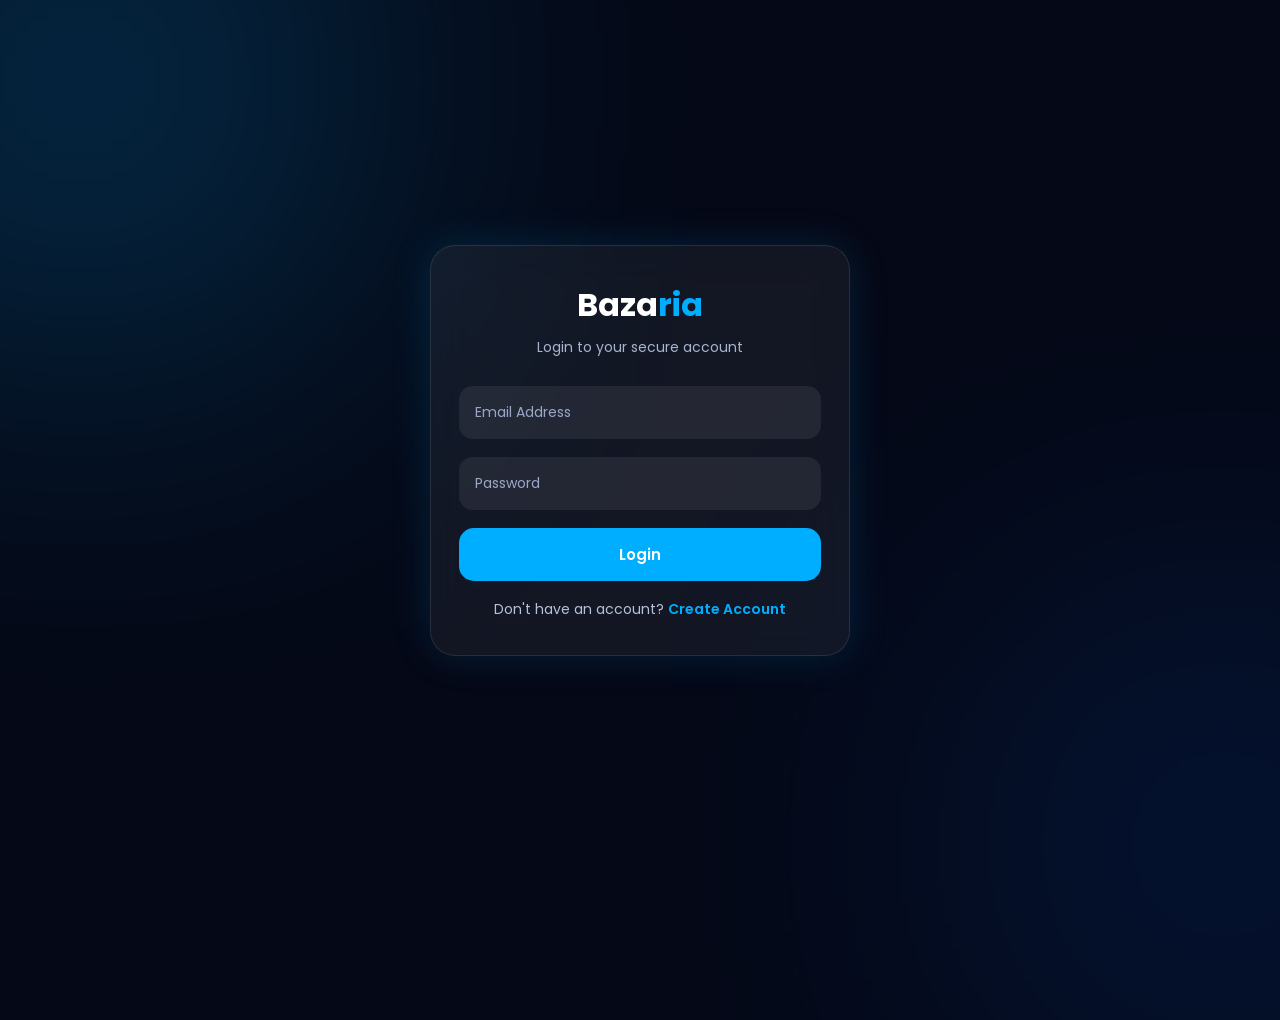
<file: Customer/frontend/login.html>
<!DOCTYPE html>
<html lang="en">
<head>
  <meta charset="UTF-8">
  <meta name="viewport" content="width=device-width, initial-scale=1.0">

  <title>Bazaria Login</title>

  <link rel="preconnect" href="https://fonts.googleapis.com">
  <link href="https://fonts.googleapis.com/css2?family=Poppins:wght@300;400;500;600;700&display=swap" rel="stylesheet">

<link rel="stylesheet" href="./css/pages/login.css">


</head>
<body>

  <div class="login-container">

    <div class="logo">
      Baza<span>ria</span>
    </div>

    <div class="subtitle">
      Login to your secure account
    </div>

    <form id="loginForm">

      <div class="input-group">
        <input type="email" id="email" placeholder="Email Address" required>
      </div>

      <div class="input-group">
        <input type="password" id="password" placeholder="Password" required>
      </div>

      <button type="submit" class="login-btn">
        Login
      </button>

    </form>

    <div class="message" id="message"></div>

    <div class="bottom-text">
      Don't have an account?
      <a href="register.html">Create Account</a>
    </div>

  </div>



<script src="./js/pages/login.js"></script>

</body>
</html>
</file>
<file: Customer/frontend/css/pages/login.css>
*{
      margin:0;
      padding:0;
      box-sizing:border-box;
      font-family:'Poppins',sans-serif;
    }

    body{
      background:#050816;
      min-height:100vh;
      display:flex;
      justify-content:center;
      align-items:center;
      overflow:hidden;
      position:relative;
    }

    body::before{
      content:'';
      position:absolute;
      width:400px;
      height:400px;
      background:#00aeff;
      filter:blur(180px);
      top:-120px;
      left:-120px;
      opacity:0.4;
    }

    body::after{
      content:'';
      position:absolute;
      width:350px;
      height:350px;
      background:#0066ff;
      filter:blur(180px);
      bottom:-120px;
      right:-120px;
      opacity:0.3;
    }

    .login-container{
      width:95%;
      max-width:420px;
      background:rgba(255,255,255,0.06);
      border:1px solid rgba(255,255,255,0.1);
      backdrop-filter:blur(20px);
      border-radius:25px;
      padding:35px 28px;
      position:relative;
      z-index:2;
      box-shadow:0 0 40px rgba(0,174,255,0.15);
    }

    .logo{
      text-align:center;
      font-size:32px;
      font-weight:700;
      color:#fff;
      margin-bottom:8px;
    }

    .logo span{
      color:#00aeff;
    }

    .subtitle{
      text-align:center;
      color:#a8b3cf;
      font-size:14px;
      margin-bottom:28px;
    }

    .input-group{
      margin-bottom:18px;
    }

    .input-group input{
      width:100%;
      padding:15px;
      border:none;
      outline:none;
      border-radius:14px;
      background:rgba(255,255,255,0.07);
      color:#fff;
      font-size:14px;
      border:1px solid transparent;
      transition:0.3s;
    }

    .input-group input:focus{
      border-color:#00aeff;
      box-shadow:0 0 15px rgba(0,174,255,0.3);
    }

    .input-group input::placeholder{
      color:#9aa8c7;
    }

    .login-btn{
      width:100%;
      padding:15px;
      border:none;
      border-radius:15px;
      background:#00aeff;
      color:#fff;
      font-size:15px;
      font-weight:600;
      cursor:pointer;
      transition:0.3s;
    }

    .login-btn:hover{
      transform:translateY(-2px);
      box-shadow:0 0 20px rgba(0,174,255,0.5);
    }

    .message{
      text-align:center;
      margin-top:15px;
      font-size:14px;
      color:#00ff99;
    }

    .bottom-text{
      text-align:center;
      margin-top:18px;
      color:#b7c1d8;
      font-size:14px;
    }

    .bottom-text a{
      color:#00aeff;
      text-decoration:none;
      font-weight:600;
    }
</file>
